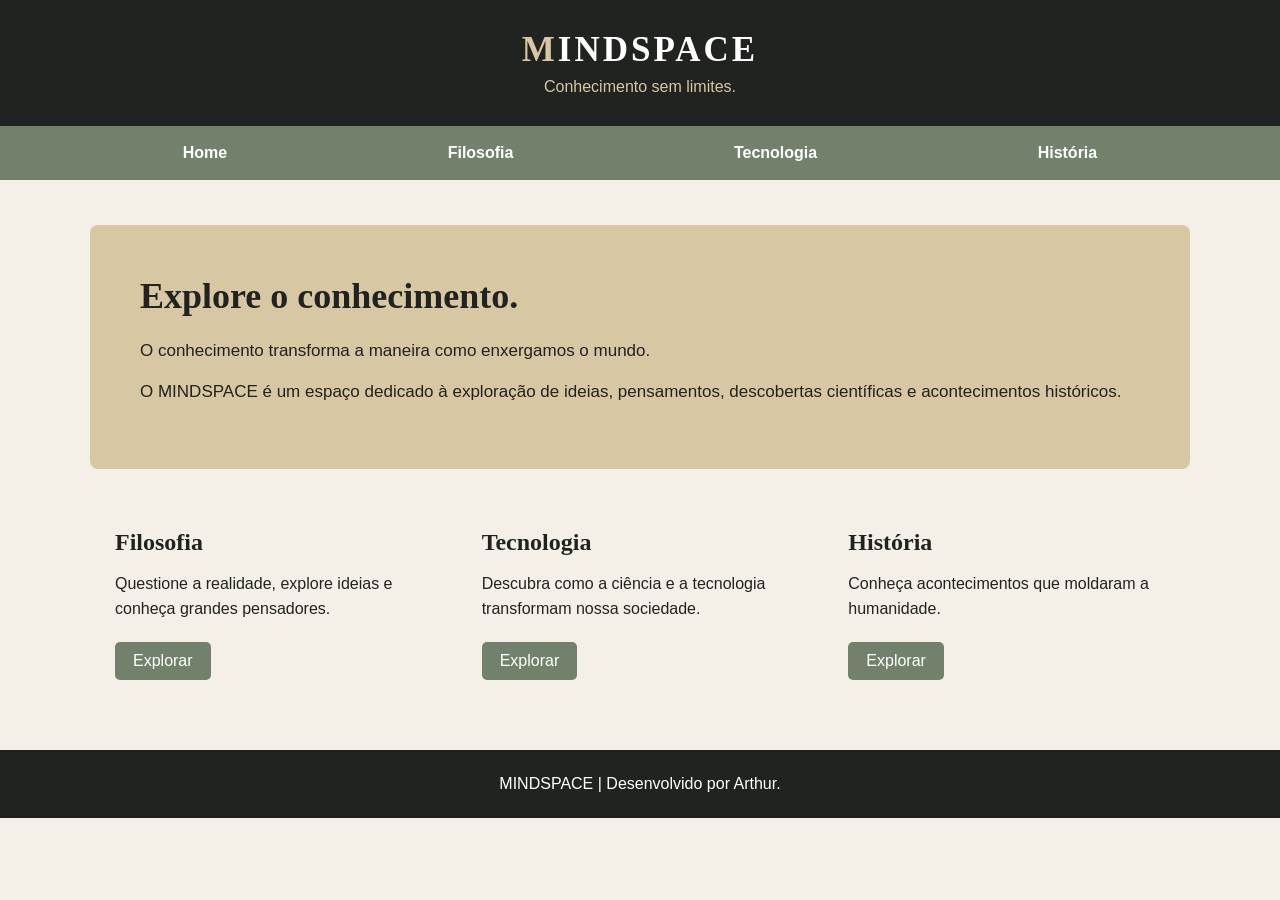
<file: index.html>
<!DOCTYPE html>
<html lang="pt-br">

<head>
    <meta charset="UTF-8">
    <meta name="viewport" content="width=device-width, initial-scale=1.0">

    <title>MINDSPACE | Conhecimento</title>

    <link rel="stylesheet" href="grids.css">
    <link rel="stylesheet" href="estilos.css">
</head>

<body>

    <!-- INÍCIO DO TOPO -->

    <div class="fundo-cinza">
        <div class="container">
            <div class="row">
                <div class="col-12 topo">
                    <h1><span class="letra-logo">M</span>INDSPACE</h1>
                    <p>Conhecimento sem limites.</p>
                </div>
            </div>
        </div>
    </div>

    <!-- FIM DO TOPO -->


    <!-- INÍCIO DO MENU -->

    <div class="fundo-menu">
        <div class="container">
            <ul class="menu">
                <li><a href="index.html">Home</a></li>
                <li><a href="filosofia.html">Filosofia</a></li>
                <li><a href="tecnologia.html">Tecnologia</a></li>
                <li><a href="historia.html">História</a></li>
                
            </ul>
        </div>
    </div>

    <!-- FIM DO MENU -->


    <!-- INÍCIO DO CONTEÚDO -->

    <div class="content">
        <div class="container">

            <div class="row">
                <div class="col-12 apresentacao">

                    <h2>Explore o conhecimento.</h2>

                    <p>
                        O conhecimento transforma a maneira
                        como enxergamos o mundo.
                    </p>

                    <p>
                        O MINDSPACE é um espaço dedicado à
                        exploração de ideias, pensamentos,
                        descobertas científicas e acontecimentos
                        históricos.
                    </p>

                </div>
            </div>

            <!-- ÁREAS DO CONHECIMENTO -->

            <div class="row">

                <div class="col-4 card">
                    <h3>Filosofia</h3>
                    <p>
                        Questione a realidade, explore ideias
                        e conheça grandes pensadores.
                    </p>
                    <a href="filosofia.html">Explorar</a>
                </div>

                <div class="col-4 card">
                    <h3>Tecnologia</h3>
                    <p>
                        Descubra como a ciência e a tecnologia
                        transformam nossa sociedade.
                    </p>
                    <a href="tecnologia.html">Explorar</a>
                </div>

                <div class="col-4 card">
                    <h3>História</h3>
                    <p>
                        Conheça acontecimentos que moldaram
                        a humanidade.
                    </p>
                    <a href="historia.html">Explorar</a>
                </div>

            </div>

        </div>
    </div>

    <!-- FIM DO CONTEÚDO -->


    <!-- INÍCIO DO RODAPÉ -->

    <div class="rodape">
        <div class="container">
            <div class="row">
                <div class="col-12">
                    MINDSPACE | Desenvolvido por Arthur.
                </div>
            </div>
        </div>
    </div>

    <!-- FIM DO RODAPÉ -->

</body>
</html>
</file>
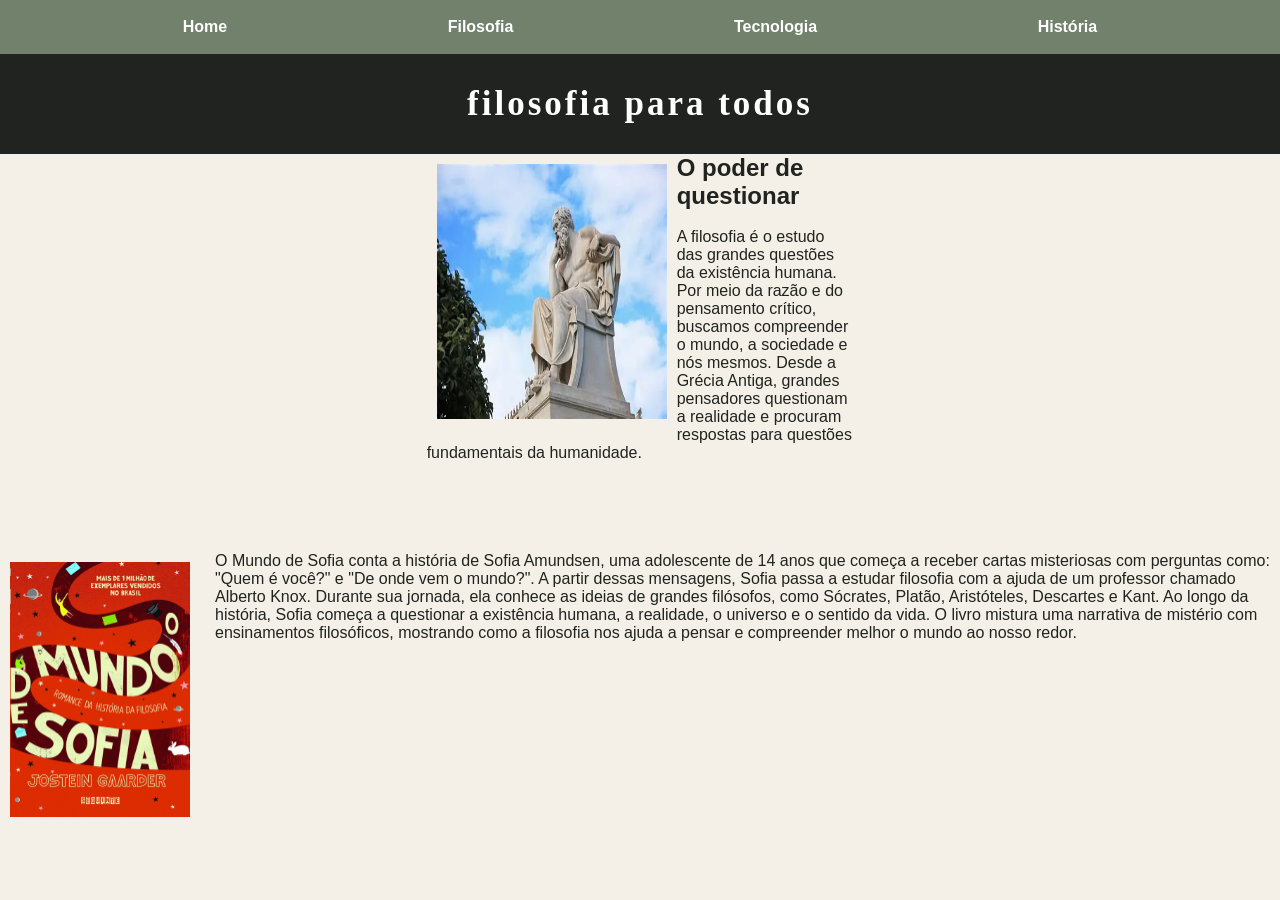
<file: filosofia.html>
<!DOCTYPE html>
<html lang="pt-br">
<head>
    <meta charset="UTF-8">
    <meta name="viewport" content="width=device-width, initial-scale=1.0">
    <title>Filosofia</title>
    <link rel="stylesheet" href="grids.css">
    <link rel="stylesheet" href="estilos.css">
   
</head>
<body>

    <div class="fundo-menu">
        <div class="container">
            <ul class="menu">
                <li><a href="index.html">Home</a></li>
                <li><a href="filosofia.html">Filosofia</a></li>
                <li><a href="tecnologia.html">Tecnologia</a></li>
                <li><a href="historia.html">História</a></li>
                
            </ul>
        </div>
    </div>

    <div class="fundo-cinza">
        <div class="container">
            <div class="row">
            <div class="col-12 border topo">
                <div class="offset-5">
                    <h1>filosofia para todos</h1>
                </div>    
            </div>
            </div>
        </div>
    </div>    
    

        <div class="col-4 ">
            <img src="OIP.webp" alt="">
                <h2>O poder de questionar</h2>
                <br>
                <p>A filosofia é o estudo das grandes questões da existência humana. Por meio da razão e do pensamento crítico, buscamos compreender o mundo, a sociedade e nós mesmos.

Desde a Grécia Antiga, grandes pensadores questionam a realidade e procuram respostas para questões fundamentais da humanidade.</p>
        </div>
        <br>
        <br>
        <br>
        <br>
        <br>
        
        <div class="row">
            <div class="col-2">
                <div class="img"><img src="sg-11134201-7rbl7-lpudst3j0g12c8.jpg" alt="" class="imagem-esquerda"></div>
                <div class="col-2">
                <p>O Mundo de Sofia conta a história de Sofia Amundsen, uma adolescente de 14 anos que começa a receber cartas misteriosas com perguntas como: "Quem é você?" e "De onde vem o mundo?".

                A partir dessas mensagens, Sofia passa a estudar filosofia com a ajuda de um professor chamado Alberto Knox. Durante sua jornada, ela conhece as ideias de grandes filósofos, como Sócrates, Platão, Aristóteles, Descartes e Kant.

                Ao longo da história, Sofia começa a questionar a existência humana, a realidade, o universo e o sentido da vida. O livro mistura uma narrativa de mistério com ensinamentos filosóficos, mostrando como a filosofia nos ajuda a pensar e compreender melhor o mundo ao nosso redor.  </p>
            </div>
            </div>
        </div>
        </div>
     </div>
</body>
</html>
</file>
<file: grids.css>
/* CONTAINER */

.container {
    width: 90%;
    max-width: 1100px;
    margin: 0 auto;
}

/* LINHAS */

.row {
    display: flex;
    flex-wrap: wrap;
}

/* COLUNAS */

.col-12 {
    width: 100%;
}

.col-4 {
    width: 33.333%;
}

/* RESPONSIVIDADE */

@media (max-width: 768px) {

    .col-4 {
        width: 100%;
    }

}

.offset-1 {
  grid-column-start: 2;
}
.offset-2 {
  grid-column-start: 3;
}
.offset-3 {
  grid-column-start: 4;
}
.offset-4 {
  grid-column-start: 5;
}
.offset-5 {
  grid-column-start: 6;
}
.offset-6 {
  grid-column-start: 7;
}
.offset-7 {
  grid-column-start: 8;
}
.offset-8 {
  grid-column-start: 9;
}
.offset-10 {
  grid-column-start: 11;
}
.offset-11 {
  grid-column-start: 12;
}
.offset-12 {
  grid-column-start: 13;
}
   
.img
{float: left;

}
</file>
<file: estilos.css>
/* CONFIGURAÇÕES GERAIS */

* {
    margin: 0;
    padding: 0;
    box-sizing: border-box;
}

body {
    background-color: #F4F0E7;
    color: #20231F;
    font-family: Arial, sans-serif;
}

/* TOPO */

.fundo-cinza {
    background-color: #20231F;
    color: white;
}

.topo {
    padding: 30px 0;
    text-align: center;
}

.topo h1 {
    font-family: Georgia, serif;
    font-size: 35px;
    letter-spacing: 3px;
}

.topo p {
    color: #D8C7A3;
    margin-top: 8px;
}

.letra-logo {
    color: #D8C7A3;
}

/* MENU */

.fundo-menu {
    background-color: #71816B;
}

.menu {
    display: flex;
    list-style: none;
    gap: 35px;
    padding: 18px 0;
}

.menu a {
    color: white;
    text-decoration: none;
    font-weight: bold;
}

.menu a:hover {
    color: #D8C7A3;
}

/* CONTEÚDO */

.content {
    padding: 45px 0;
}

.apresentacao {
    background-color: #D8C7A3;
    padding: 50px;
    border-radius: 8px;
    margin-bottom: 35px;
}

.apresentacao h2 {
    font-family: Georgia, serif;
    font-size: 36px;
    margin-bottom: 20px;
}

.apresentacao p {
    font-size: 17px;
    line-height: 1.7;
    margin-bottom: 12px;
}

/* CARDS */

.card {
    padding: 25px;
}

.card h3 {
    font-family: Georgia, serif;
    font-size: 24px;
    margin-bottom: 15px;
}

.card p {
    line-height: 1.6;
    margin-bottom: 20px;
}

.card a {
    display: inline-block;
    background-color: #71816B;
    color: white;
    padding: 10px 18px;
    text-decoration: none;
    border-radius: 5px;
}

.card a:hover {
    background-color: #20231F;
}

/* RODAPÉ */

.rodape {
    background-color: #20231F;
    color: white;
    padding: 25px 0;
    text-align: center;
}

/* CELULAR */

@media (max-width: 768px) {

    .menu {
        flex-wrap: wrap;
        gap: 15px;
    }

    .apresentacao {
        padding: 25px;
    }

    .apresentacao h2 {
        font-size: 28px;
    }

}

*{
    margin: 0 auto;
}

img{
    width: 250px;
    height: 275px;
    padding: 10px;
    float: left;
}


.imagem-esquerda{
    
    float: left;
    margin: 0 15px 10px 0;
    max-width: 200px;

}
</file>
